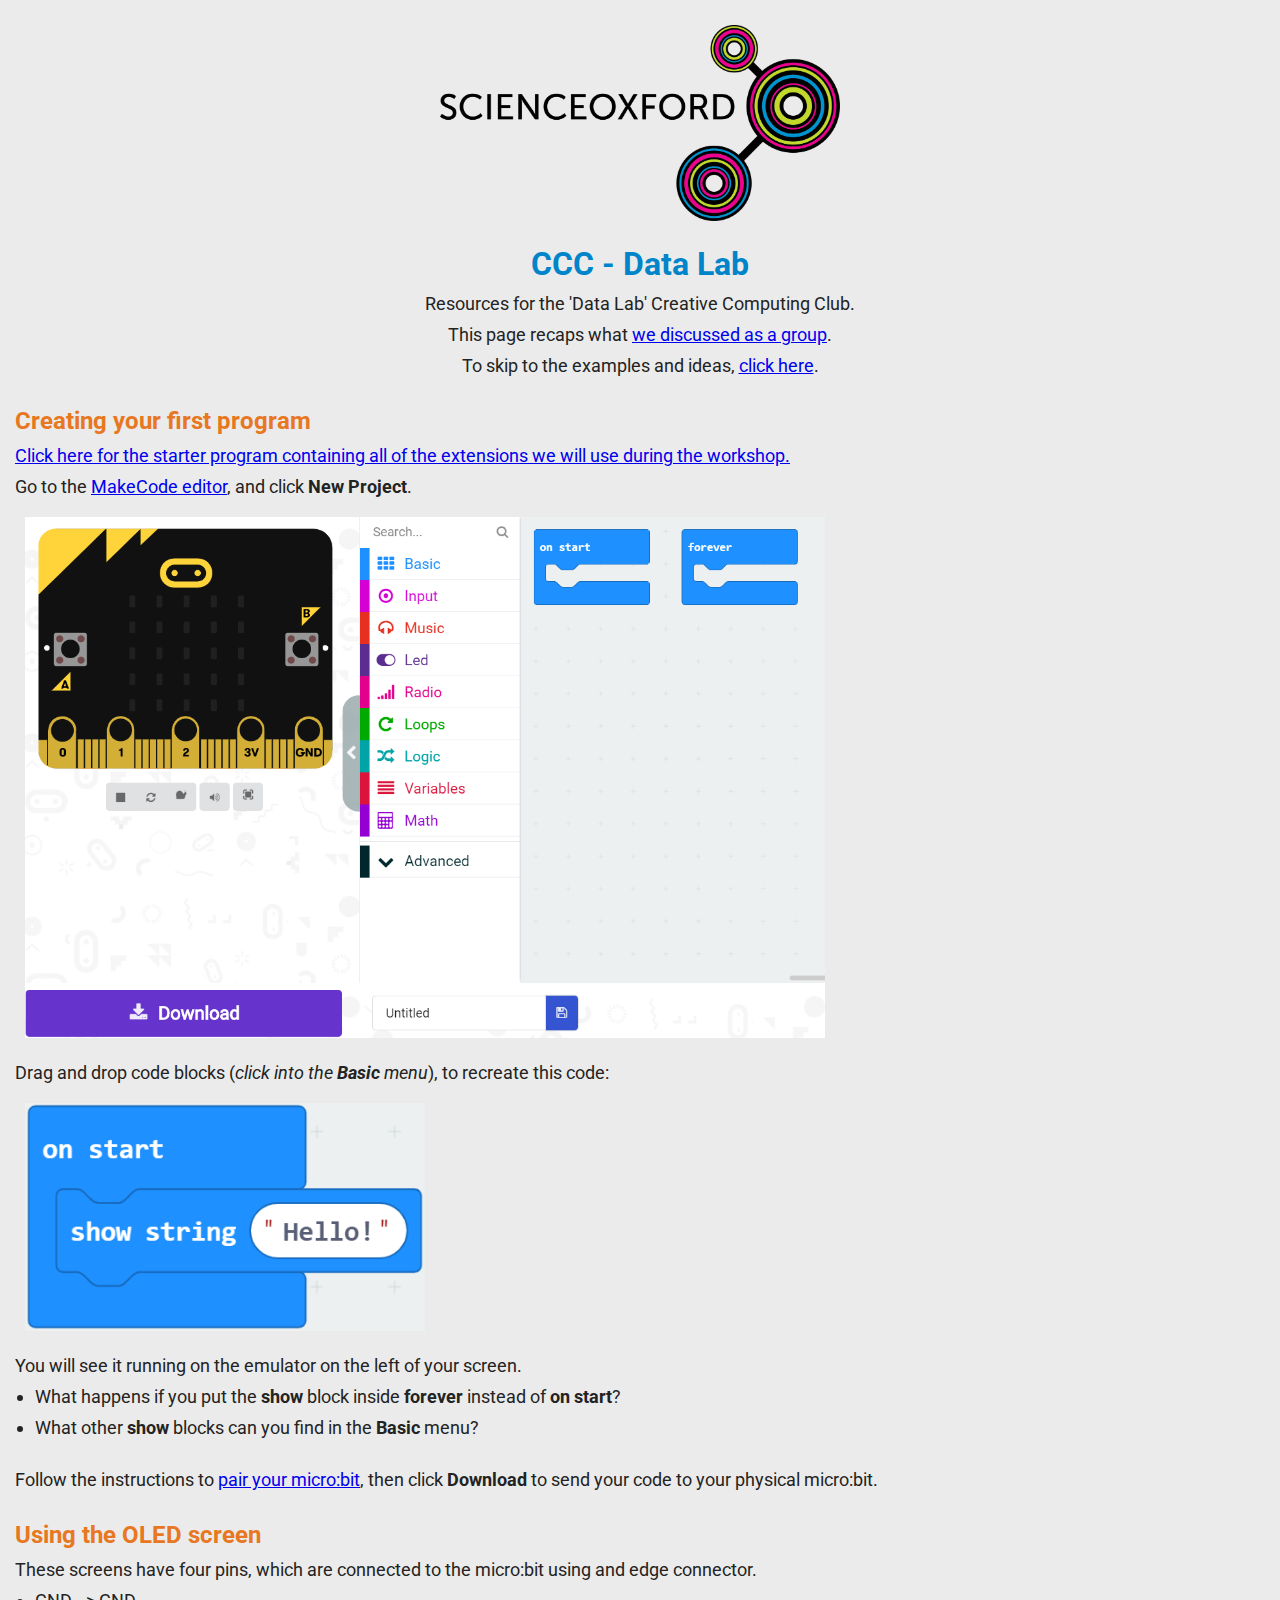
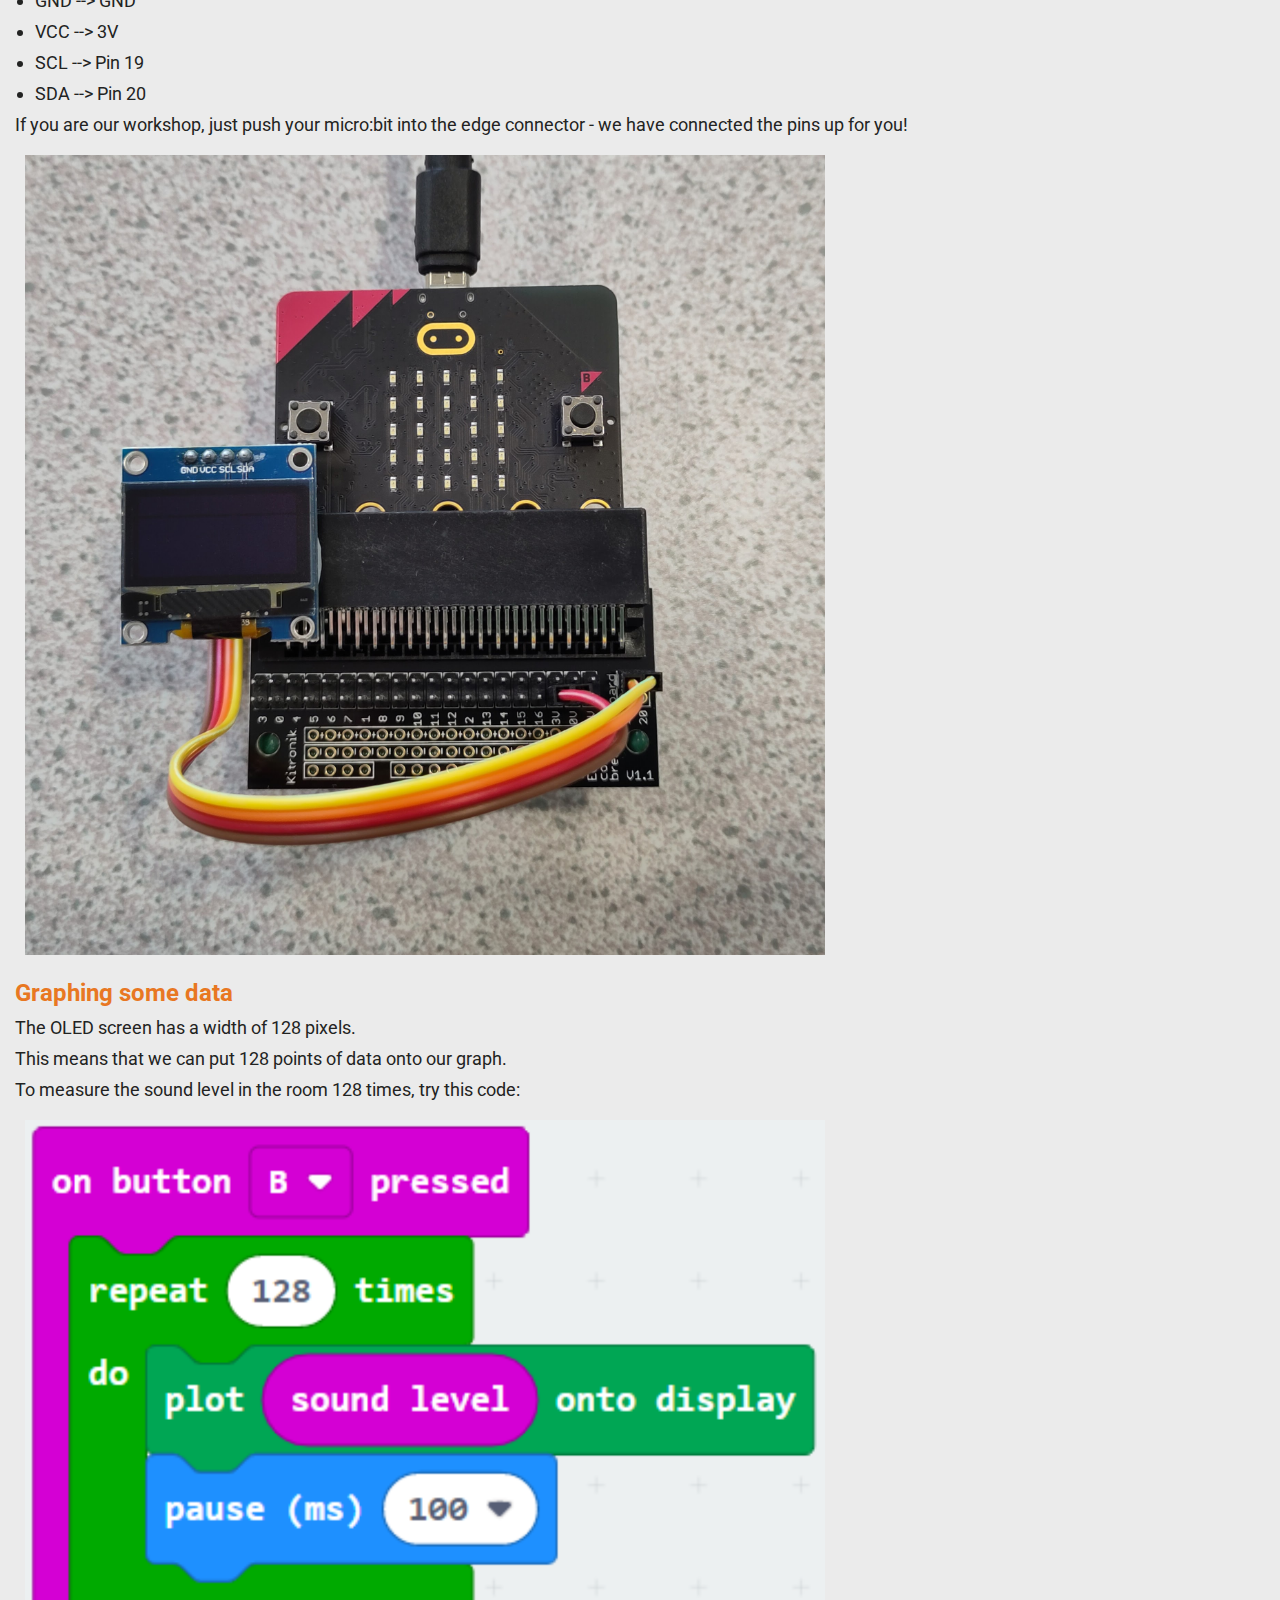
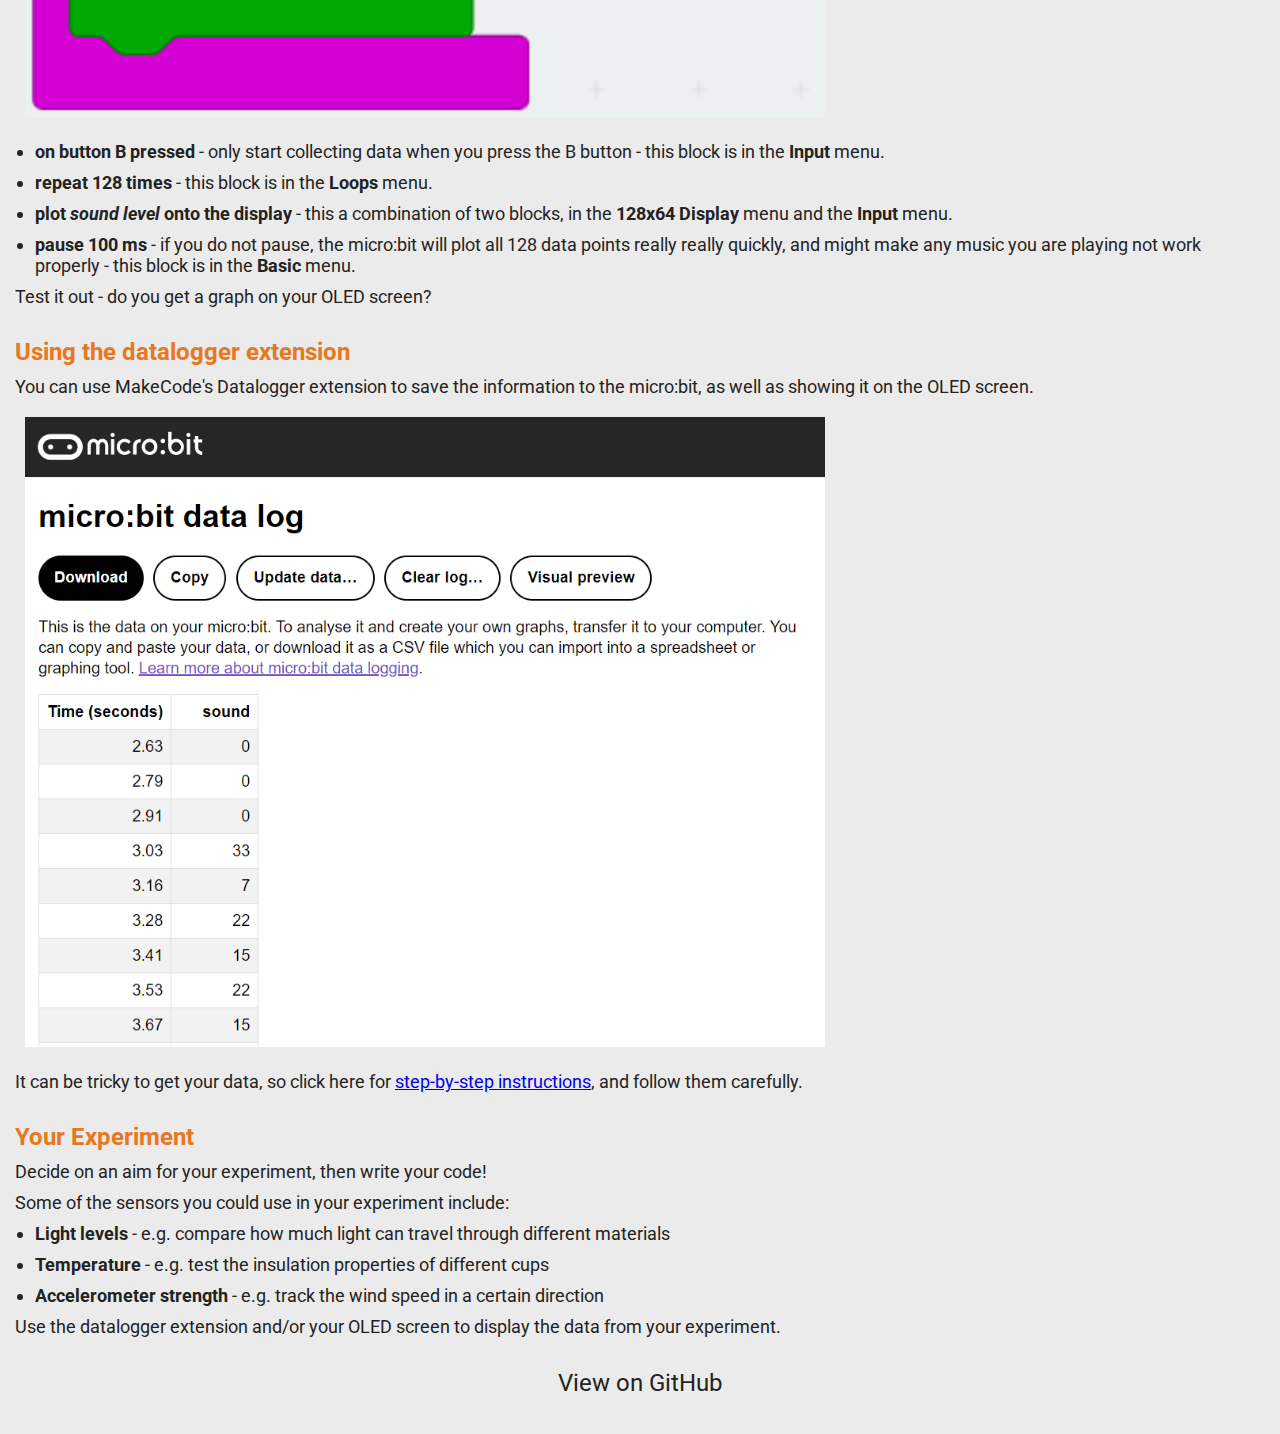
<file: index.html>
<!DOCTYPE html>
<html>

<head>
  <title>Data Lab</title>
  <link rel="stylesheet" type="text/css" href="style.css">
  <link href="https://fonts.googleapis.com/css?family=Roboto|Roboto+Mono&display=swap" rel="stylesheet">
  <meta name="viewport" content="width=device-width, initial-scale=1">
</head>

<body>
  <header>
    <a href="https://scienceoxford.com" target="_blank"><img src=".\images\so_logo.png" alt="Science Oxford Logo" width="400px" height="auto"></a>
    <h1>CCC - Data Lab</h1>
  </header>

  <div id="intro">
    <p>Resources for the 'Data Lab' Creative Computing Club.</p>
    <p>This page recaps what <a href="https://bit.ly/Apr23CCC" target="_blank">we discussed as a group</a>.</p>
    <p>To skip to the examples and ideas, <a href="#examples">click here</a>.</p>
    <br>
  </div>

  <div id="starter" class="left">
    <h3>Creating your first program</h3>
    <p><a href="https://makecode.microbit.org/_DE73VAWLq7pR" target="_blank">Click here for the starter program containing all of the extensions we will use during the workshop.</a></p>
    <p>Go to the <a href="https://makecode.microbit.org/" target="_blank">MakeCode editor</a>, and click <strong>New Project</strong>.</p>
    <img src=".\images\makecode.PNG" alt="MakeCode editor window" width="800px" height="auto">
    <p>Drag and drop code blocks (<em>click into the <strong>Basic</strong> menu</em>), to recreate this code:</p>
    <img src=".\images\onstart-showstring.PNG" alt="on start, display string" width="400px" height="auto">
    <p>You will see it running on the emulator on the left of your screen.</p>
    <ul>
      <li>What happens if you put the <strong>show</strong> block inside <strong>forever</strong> instead of <strong>on start</strong>?</li>
      <li>What other <strong>show</strong> blocks can you find in the <strong>Basic</strong> menu?</li>
    </ul>
    <br>
    <p>Follow the instructions to <a href="https://scienceoxford.github.io/do-your-bit/pair-microbit.html" target="_blank">pair your micro:bit</a>, then click <strong>Download</strong> to send your code to your physical micro:bit.</p>
    <br>
  </div>

  <div id="oled" class="left">
    <h3>Using the OLED screen</h3>
    <p>These screens have four pins, which are connected to the micro:bit using and edge connector.</p>
    <ul>
      <li>GND --> GND</li>
      <li>VCC --> 3V</li>
      <li>SCL --> Pin 19</li>
      <li>SDA --> Pin 20</li>
    </ul>
    <p>If you are our workshop, just push your micro:bit into the edge connector - we have connected the pins up for you!</p>
    <img src=".\images\connection.jpg" alt="micro:bit in an edge connector" width="800px" height="auto">
    <br>
  </div>

  <div id="data" class="left">
    <h3>Graphing some data</h3>
    <p>The OLED screen has a width of 128 pixels.</p>
    <p>This means that we can put 128 points of data onto our graph.</p>
    <p>To measure the sound level in the room 128 times, try this code:</p>
    <img src=".\images\data-screenshot.png" alt="block code, as described below" width="800px" height="auto">
    <br>
    <ul>
      <li><strong>on button B pressed</strong> - only start collecting data when you press the B button - this block is in the <strong>Input</strong> menu.</li>
      <li><strong>repeat 128 times</strong> - this block is in the <strong>Loops</strong> menu.</li>
      <li><strong>plot <em>sound level</em> onto the display</strong> - this a combination of two blocks, in the <strong>128x64 Display</strong> menu and the <strong>Input</strong> menu.</li>
      <li><strong>pause 100 ms</strong> - if you do not pause, the micro:bit will plot all 128 data points really really quickly, and might make any music you are playing not work properly - this block is in the <strong>Basic</strong> menu.</li>
    </ul>
    <p>Test it out - do you get a graph on your OLED screen?</p>
    <br>
  </div>

  <div id="logging" class="left">
    <h3>Using the datalogger extension</h3>
    <p>You can use MakeCode's Datalogger extension to save the information to the micro:bit, as well as showing it on the OLED screen.</p>
    <img src=".\images\datalogger-screenshot.png" alt="block code, as described below" width="800px" height="auto">
    <p>It can be tricky to get your data, so click here for <a href="datalogging-extension.html" target="_blank">step-by-step instructions</a>, and follow them carefully.</p>
    <p></p>
    <br>
  </div>

  <nav id="examples" class="left">
    <h3>Your Experiment</h3>
    <p>Decide on an aim for your experiment, then write your code!</p>
    <p>Some of the sensors you could use in your experiment include:</p>
    <ul>
      <li><strong>Light levels</strong> - e.g. compare how much light can travel through different materials</li>
      <li><strong>Temperature</strong> - e.g. test the insulation properties of different cups</li>
      <li><strong>Accelerometer strength</strong> - e.g. track the wind speed in a certain direction</li>
    </ul>
    <p>Use the datalogger extension and/or your OLED screen to display the data from your experiment.</p>
  </nav>

  <footer class="links">
    <a href="https://github.com/ScienceOxford/datalogging" target="_blank">View on GitHub</a>
  </footer>

</body>
</html>
</file>
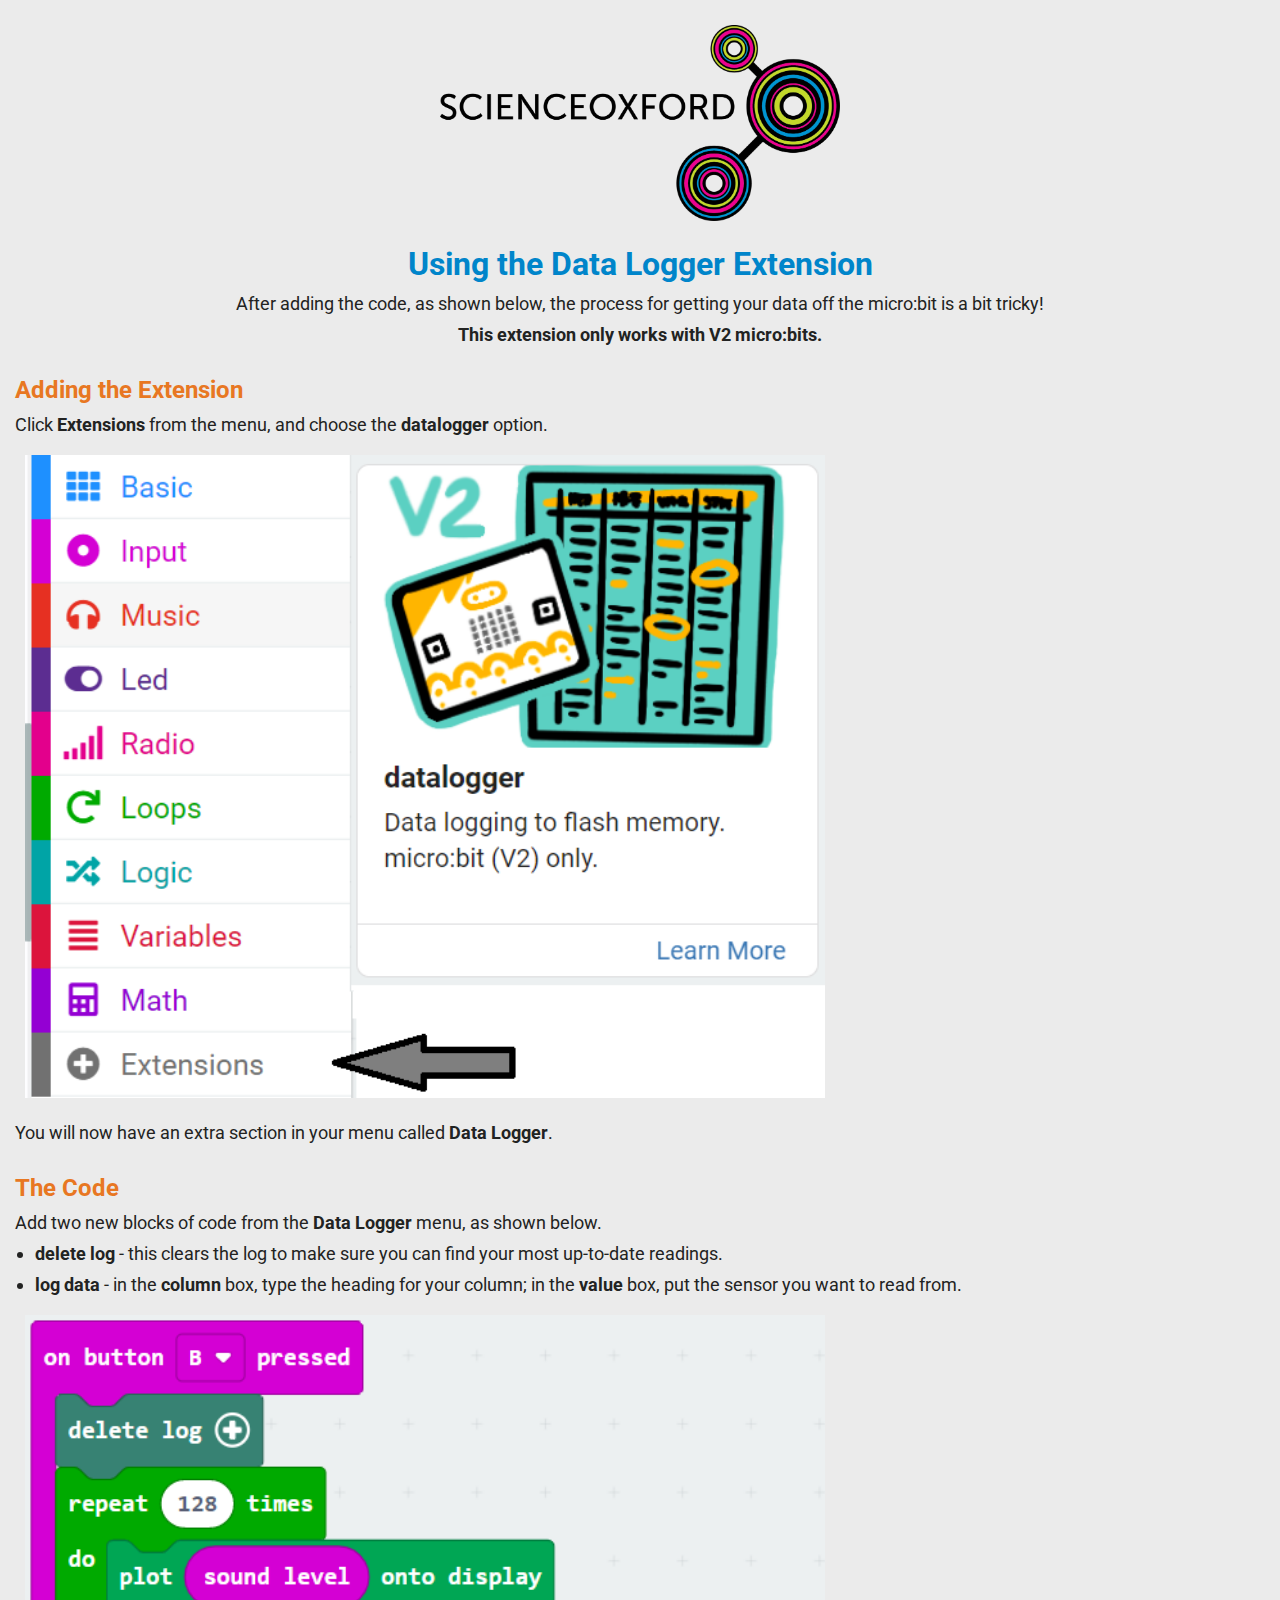
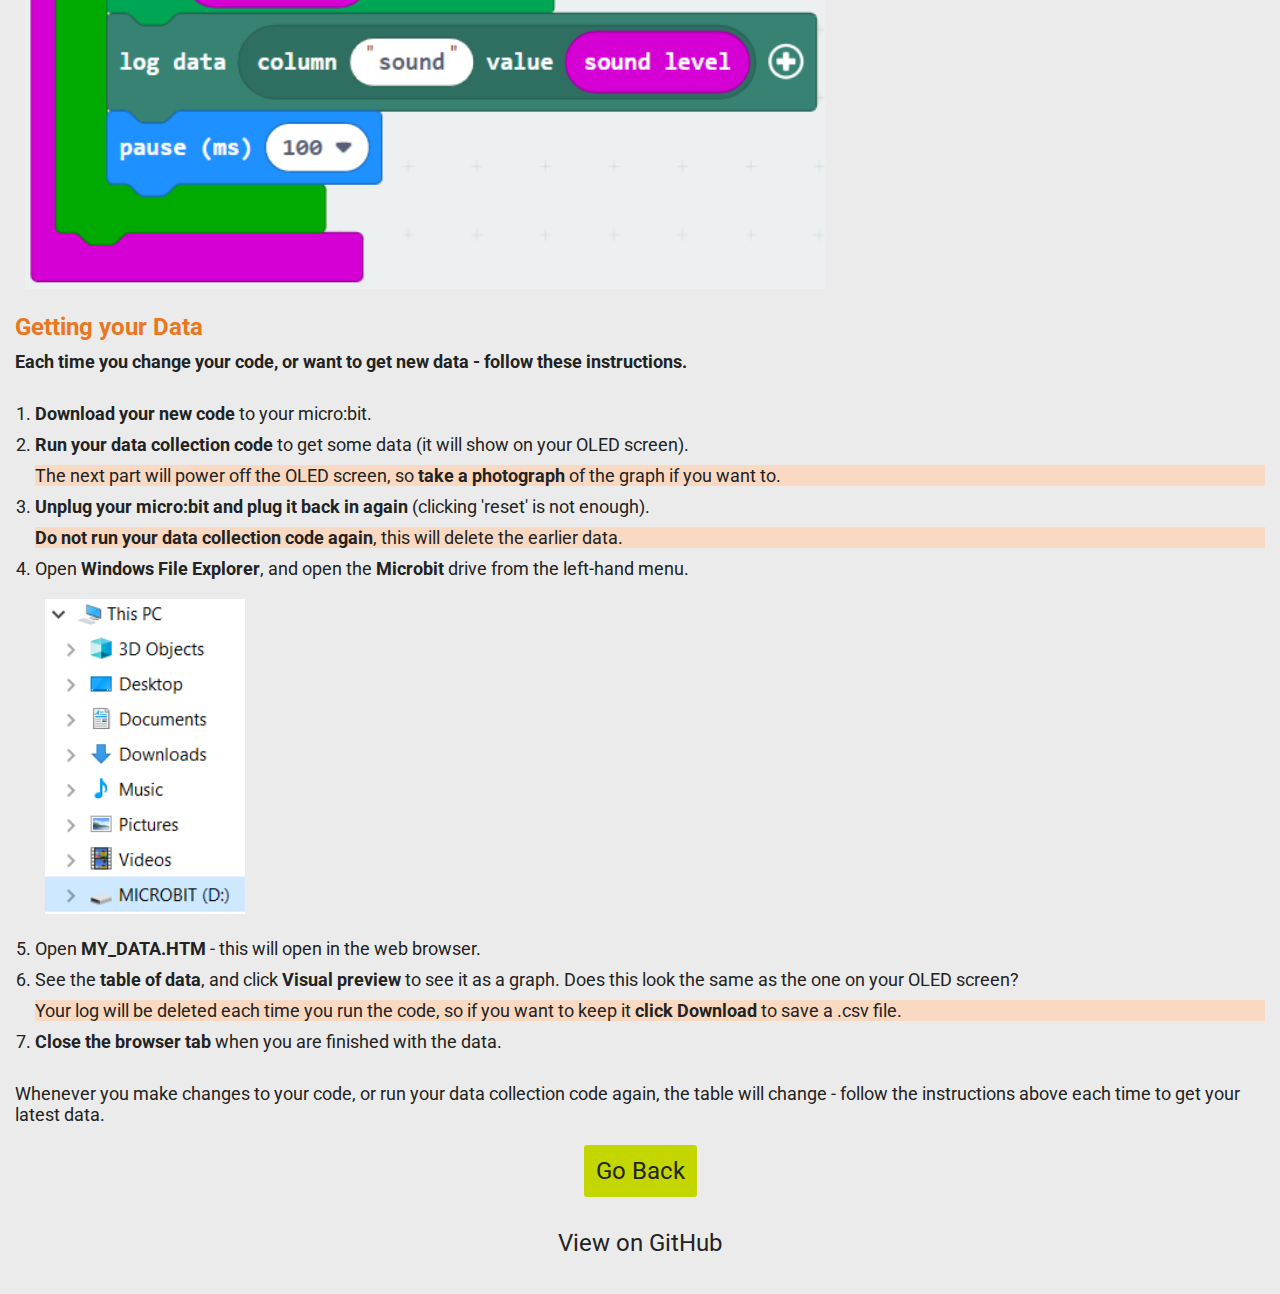
<file: datalogging-extension.html>
<!DOCTYPE html>
<html>

<head>
  <title>Data Lab</title>
  <link rel="stylesheet" type="text/css" href="style.css">
  <link href="https://fonts.googleapis.com/css?family=Roboto|Roboto+Mono&display=swap" rel="stylesheet">
  <meta name="viewport" content="width=device-width, initial-scale=1">
</head>

<body>
  <header>
    <a href="https://scienceoxford.com" target="_blank"><img src=".\images\so_logo.png" alt="Science Oxford Logo" width="400px" height="auto"></a>
    <h1>Using the Data Logger Extension</h1>
  </header>

  <div id="intro">
    <p>After adding the code, as shown below, the process for getting your data off the micro:bit is a bit tricky!</p>
    <p><strong>This extension only works with V2 micro:bits.</strong></p>
    <br>
  </div>

  <div id="extension" class="left">
    <h3>Adding the Extension</h3>
    <p>Click <strong>Extensions</strong> from the menu, and choose the <strong>datalogger</strong> option.</p>
    <img src=".\images\add-datalogger-extension.png" alt="block code, as described below" width="800px" height="auto">
    <p>You will now have an extra section in your menu called <strong>Data Logger</strong>.</p>
    <br>
  </div>

  <div id="code" class="left">
    <h3>The Code</h3>
    <p>Add two new blocks of code from the <strong>Data Logger</strong> menu, as shown below.</p>
    <ul>
      <li><strong>delete log</strong> - this clears the log to make sure you can find your most up-to-date readings.</li>
      <li><strong>log data</strong> - in the <strong>column</strong> box, type the heading for your column; in the <strong>value</strong> box, put the sensor you want to read from.</li>
    </ul>
    <img src=".\images\data-screenshot-with-logger.png" alt="block code, as described above" width="800px" height="auto">
    <br>
  </div>

  <div id="data" class="left">
    <h3>Getting your Data</h3>
    <p><strong>Each time you change your code, or want to get new data - follow these instructions.</strong></p>
    <br>
    <ol>
      <li><strong>Download your new code</strong> to your micro:bit.</li>
      <li><strong>Run your data collection code</strong> to get some data (it will show on your OLED screen).</li>
      <p class="debugging">The next part will power off the OLED screen, so <strong>take a photograph</strong> of the graph if you want to.</p>
      <li><strong>Unplug your micro:bit and plug it back in again</strong> (clicking 'reset' is not enough).</li>
      <p class="debugging"><strong>Do not run your data collection code again</strong>, this will delete the earlier data.</p>
      <li>Open <strong>Windows File Explorer</strong>, and open the <strong>Microbit</strong> drive from the left-hand menu.</li>
      <img src=".\images\microbit-drive.PNG" alt="block code, as described below" width="200px" height="auto">
      <li>Open <strong>MY_DATA.HTM</strong> - this will open in the web browser.</li>
      <li>See the <strong>table of data</strong>, and click <strong>Visual preview</strong> to see it as a graph. Does this look the same as the one on your OLED screen?</li>
      <p class="debugging">Your log will be deleted each time you run the code, so if you want to keep it <strong>click Download</strong> to save a .csv file.</p>
      <li><strong>Close the browser tab</strong> when you are finished with the data.</li>
    </ol>
    <br>
    <p>Whenever you make changes to your code, or run your data collection code again, the table will change - follow the instructions above each time to get your latest data.</p>
  </div>

  <nav class="links bg_green">
    <a href="index.html">Go Back</a>
  </nav>

  <footer class="links">
    <a href="https://github.com/ScienceOxford/datalogging" target="_blank">View on GitHub</a>
  </footer>

</body>
</html>
</file>
<file: style.css>
* {
  box-sizing: border-box;
  margin: 0;
  padding: 0;
  font-size: 18px;
}

img {
  max-width: 100%;
  height: auto;
  margin: 10px;
  margin-bottom: 20px
}

body {
  background-color: rgb(235, 235, 235);
  font-family: "Roboto";
  text-align: center;
  font-size: 16px;
  margin: 5px;
  padding: 10px;
  min-width: 300px;
}

h1 {
  color: rgb(0, 133, 202);
  font-size: 32px;
  margin-bottom: 10px;
}

h3 {
  color: rgb(232, 119, 34);
  font-size: 24px;
  margin-bottom: 10px;
}

h4 {
  color: rgb(30, 144, 255);
  font-size: 22px;
  margin-bottom: 10px;
}

h5 {
  color: rgb(227, 0, 141);
  font-size: 22px;
  margin-bottom: 10px;
}

p, li {
  color: rgb(34, 35, 34);
  margin-bottom: 10px;
}

pre {
  font-family: "Roboto Mono";
  border: thin dashed darkgrey;
  border-radius: 5px;
  padding: 5px;
}

code {
  font-family: "Roboto Mono";
}

.left {
  text-align: left;
}

.bg_pink a {
  background-color: rgb(208, 0, 111);
}

.bg_green a {
  background-color: rgb(196, 214, 0);
}

.links a {
  color: rgb(34, 35, 34);
  font-size: 24px;
  border-radius: 3px;
  margin: 10px;
  padding: 12px;
  display: inline-block;
  text-decoration: none;
}

.debugging {
  background-color: rgb(249,217,194);
}

ul, ol {
  margin-left: 20px;
  margin-bottom: 10px;
}
</file>
